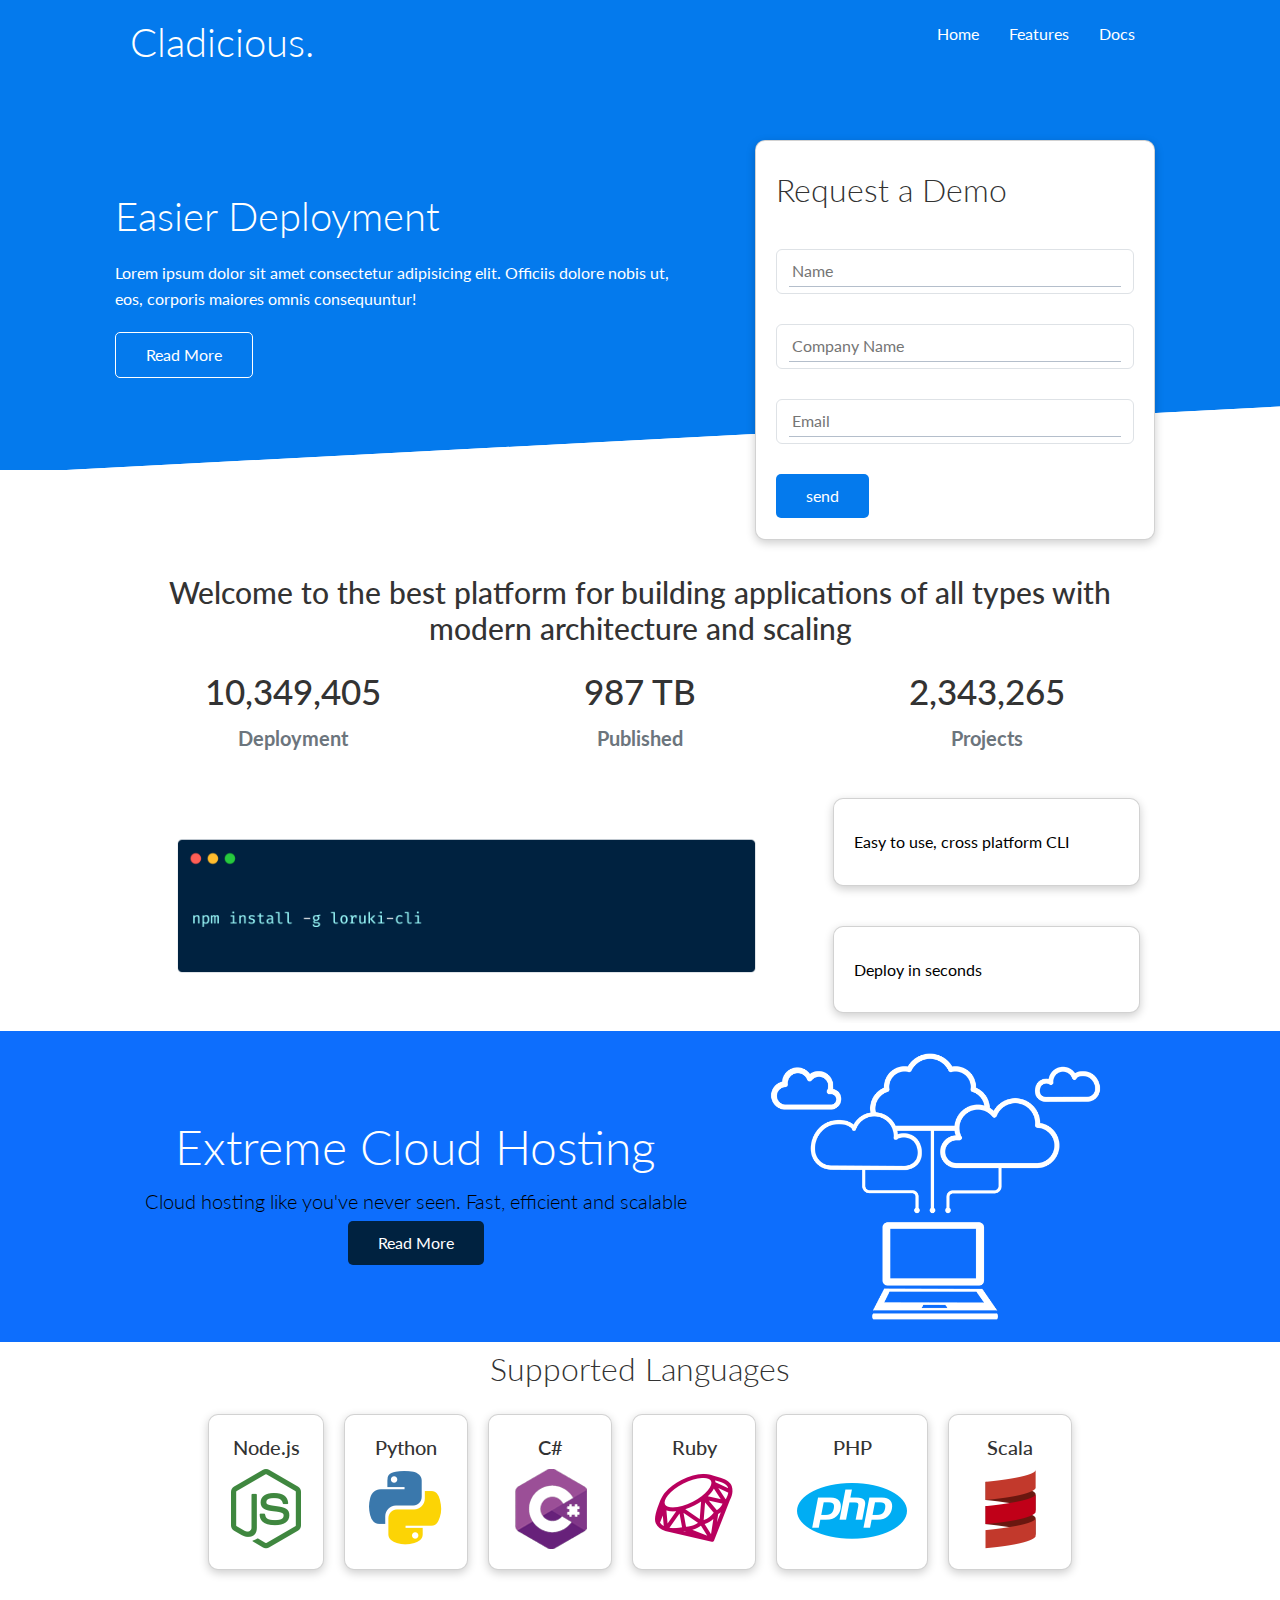
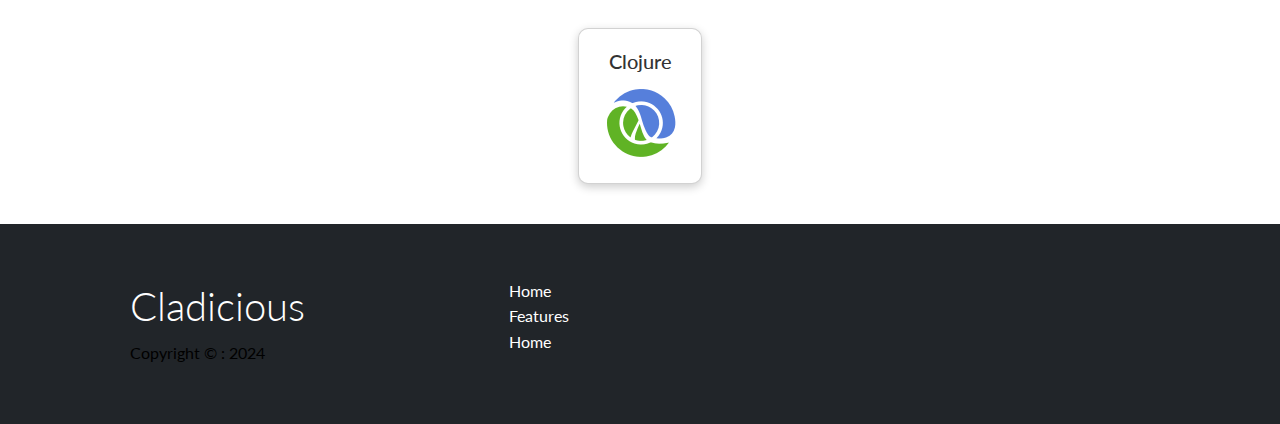
<file: index.html>
<!DOCTYPE html>
<html lang="en">
<head>
    <meta charset="UTF-8">
    <meta name="viewport" content="width=device-width, initial-scale=1.0">
    <link href="https://cdn.jsdelivr.net/npm/bootstrap@5.3.3/dist/css/bootstrap.min.css" rel="stylesheet" integrity="sha384-QWTKZyjpPEjISv5WaRU9OFeRpok6YctnYmDr5pNlyT2bRjXh0JMhjY6hW+ALEwIH" crossorigin="anonymous">
    <link rel="stylesheet" href="https://cdnjs.cloudflare.com/ajax/libs/font-awesome/6.6.0/css/all.min.css" integrity="sha512-Kc323vGBEqzTmouAECnVceyQqyqdsSiqLQISBL29aUW4U/M7pSPA/gEUZQqv1cwx4OnYxTxve5UMg5GT6L4JJg==" crossorigin="anonymous" referrerpolicy="no-referrer" />
    <title>cladicious | cloud hosting website</title>
    <link rel="stylesheet" href="style.css">
</head>
<body>
 <div class="navbar">
    <div class="container flex">
        <h1 class="logo">Cladicious.</h1>
        <nav>
            <ul>
                <li><a href="index.html">Home</a></li>
                <li><a href="features.html">Features</a></li>
                <li><a href="docs.html">Docs</a></li>
            </ul>
        </nav>
        
    </div>
 </div>
 <section class="showcase">
    <div class="container grid">
        <div class="showcase_text">
            <h1>Easier Deployment</h1>
            <p>Lorem ipsum dolor sit amet consectetur adipisicing elit. Officiis dolore nobis ut, eos, corporis maiores omnis consequuntur!</p>
            <a href="features.html" class="btn btn-outline">Read More</a>
        </div>
        <div class="showcase-form card">
            <h2>Request a Demo</h2>
            <form>
                <div class="form-control">
                    <input type="text" name = "name" placeholder="Name" required>
                </div>
                <div class="form-control">
                    <input type="text" name = "Company" placeholder="Company Name" required>
                </div>
                <div class="form-control">
                    <input type="email" name = "email" placeholder="Email" required>
                </div>
                <input type="submit" value="send" class="btn btn-primary">
            </form>
        </div>
    </div>
 </section>
 <!--stats-->
 <section class="stats">
    <div class="container">
        <h3 class="stats-heading text-center my-1">
            Welcome to the best platform for building applications of all types with modern architecture and scaling
        </h3>
        <div class="grid grid-3 text-center my-4">
            <div>
                <i class="fas fa-server fa-3x"></i>
                    <h3>10,349,405</h3>
                    <p class="text-secondary">Deployment</p>
            </div>
            <div>
                <i class="fas fa-upload fa-3x"></i>
                  <h3>987 TB</h3>
                  <p class="text-secondary">Published</p> 
            </div>
            <div>
                <i class="fas fa-project-diagram fa-3x"></i>
                <h3>2,343,265</h3>
                <p class="text-secondary">Projects</p> 
            </div>
        </div>
    </div>
 </section>
 <!--cli-->
 <section class="cli">
    <div class="container grid">
        <img src="images/cli.png" alt="">
        <div class="card">
            <p>Easy to use, cross platform CLI</p>
        </div>
        <div class="card">
            <p>Deploy in seconds</p>
        </div>
    </div>
 </section>
 <section class="cloud bg-primary my-2 py-2">
    <div class="container grid">
        <div class="text-center">
            <h2 class="lg">Extreme Cloud Hosting</h2>
            <p class="lead my-1">Cloud hosting like you've never seen. Fast, efficient and scalable</p>
            <a href="features.html" Class="btn btn-dark">Read More</a>
        </div>
        <img src="images/cloud.png" alt="">
    </div>
 </section>
 <!--language-->
 <section class="languages">
    <h2 class="md text-center my-2">
        Supported Languages
    </h2>
    <div class="container flex">
        <div class="card">
            <h4>Node.js</h4>
            <img src="images/node.png">   
        </div>
        <div class="card">
            <h4>Python</h4>
            <img src="images/python.png">   
        </div>
        <div class="card">
            <h4>C#</h4>
            <img src="images/csharp.png">   
        </div>
        <div class="card">
            <h4>Ruby</h4>
            <img src="images/ruby.png">   
        </div>
        <div class="card">
            <h4>PHP</h4>
            <img src="images/php.png">   
        </div>
        <div class="card">
            <h4>Scala</h4>
            <img src="images/scala.png">   
        </div>
        <div class="card">
            <h4>Clojure</h4>
            <img src="images/clojure.png">   
        </div>
    </div>
 </section>
 <!--footer-->
 <footer class="footer bg-dark py-5">
    <div class="container grid grid-3">
        <div>
            <h1>Cladicious</h1>
            <p>Copyright &copy : 2024</p>
        </div>
        <nav>
            <ul>
                <li><a href="index.html">Home</a></li>
                <li><a href="features.html">Features</a></li>
                <li><a href="docs.html">Home</a></li>
            </ul>
        </nav>
        <div class="social">
            <a href="#"><i class="fab fa-github fa-2x"></i></a>
            <a href="#"><i class="fab fa-facebook fa-2x"></i></a>
            <a href="#"><i class="fab fa-instagram fa-2x"></i></a>
            <a href="#"><i class="fab fa-twitter fa-2x"></i></a> 
        </div>
    </div>
 </footer>
</body>
</html>
</file>
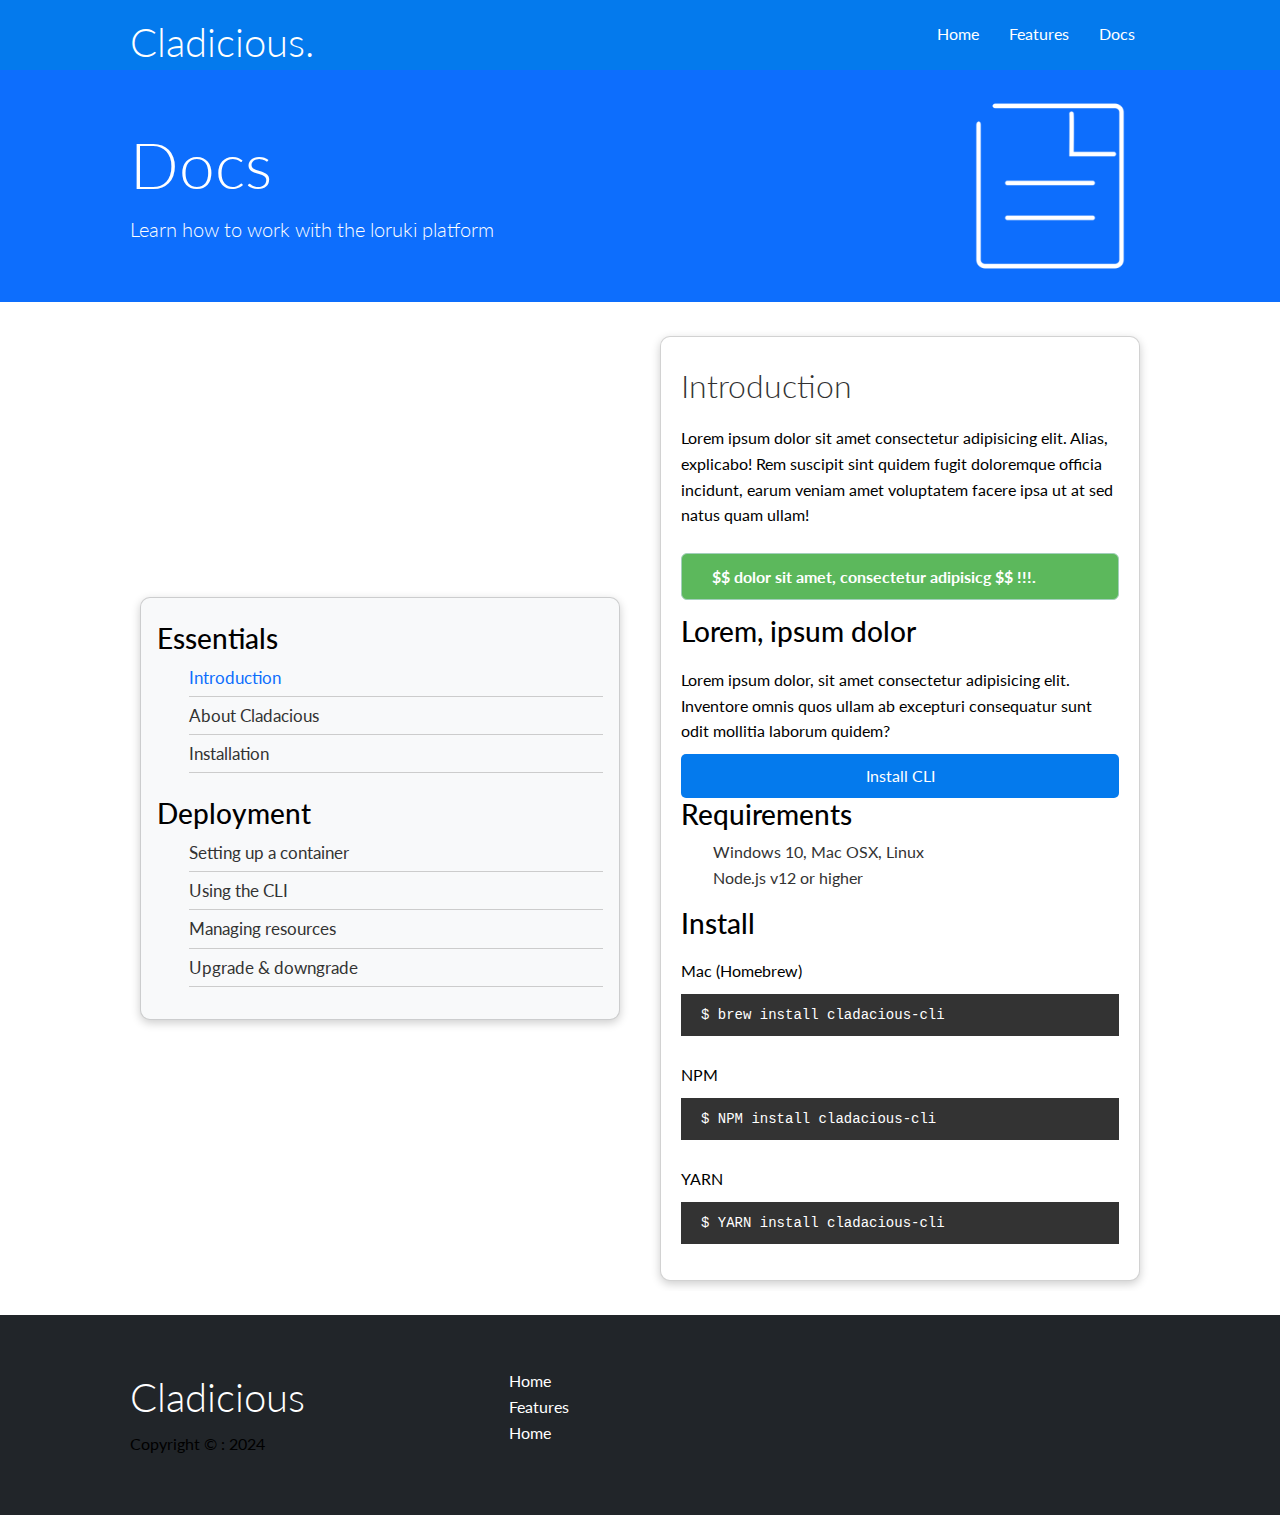
<file: docs.html>
<!DOCTYPE html>
<html lang="en">
<head>
    <meta charset="UTF-8">
    <meta name="viewport" content="width=device-width, initial-scale=1.0">
    <link href="https://cdn.jsdelivr.net/npm/bootstrap@5.3.3/dist/css/bootstrap.min.css" rel="stylesheet" integrity="sha384-QWTKZyjpPEjISv5WaRU9OFeRpok6YctnYmDr5pNlyT2bRjXh0JMhjY6hW+ALEwIH" crossorigin="anonymous">
    <link rel="stylesheet" href="https://cdnjs.cloudflare.com/ajax/libs/font-awesome/6.6.0/css/all.min.css" integrity="sha512-Kc323vGBEqzTmouAECnVceyQqyqdsSiqLQISBL29aUW4U/M7pSPA/gEUZQqv1cwx4OnYxTxve5UMg5GT6L4JJg==" crossorigin="anonymous" referrerpolicy="no-referrer" />
    <title>cladicious | cloud hosting website</title>
    <link rel="stylesheet" href="style.css">
</head>
<body>
 <div class="navbar">
    <div class="container flex">
        <h1 class="logo">Cladicious.</h1>
        <nav>
            <ul>
                <li><a href="index.html">Home</a></li>
                <li><a href="features.html">Features</a></li>
                <li><a href="Docs.html">Docs</a></li>
            </ul>
        </nav>
        
    </div>
 </div>
 <!--head-->
 <section class="docs-head bg-primary py-3">
    <div class="container grid">
        <div>
            <h1 class="xl">Docs</h1>
            <p class="lead">
                  Learn how to work with the loruki platform
            </p>
        </div>
        <img src="images/docs.png" alt="">
    </div>
 </section>
 <!--docs main-->
 <section class="docs-main my-4">
    <div class="container grid">
        <div class="card bg-light p-3">
            <h3 class="my-2">Essentials</h3>
            <nav>
                <ul>
                    <li><a class="text-primary" href ="#">Introduction</a></li>
                    <li><a href ="#">About Cladacious</a></li>
                    <li><a href ="#">Installation</a></li>

                </ul>
            </nav>
            <h3 class="my-2">Deployment</h3>
            <nav>
                <ul>
                    <li><a href ="#">Setting up a container</a></li>
                    <li><a href ="#">Using the CLI</a></li>
                    <li><a href ="#">Managing resources</a></li>
                    <li><a href ="#">Upgrade & downgrade</a></li>
                </ul>
            </nav>
        </div>
        <div class="card">
            <h2>Introduction</h2>
            <p>Lorem ipsum dolor sit amet consectetur adipisicing elit. Alias, explicabo! Rem suscipit sint quidem fugit doloremque officia incidunt, earum veniam amet voluptatem facere ipsa ut at sed natus quam ullam!</p>
            <div class="alert alert-success">
                <i class="fas fas-info"></i> $$ dolor sit amet, consectetur adipisicg $$ !!!.
            </div>
            <h3>Lorem, ipsum dolor</h3>
            <p>Lorem ipsum dolor, sit amet consectetur adipisicing elit. Inventore omnis quos ullam ab excepturi consequatur sunt odit mollitia laborum quidem?</p>
            <a href="#" class="btn btn-primary">Install CLI</a>
            <h3>Requirements</h3>
            <ul>
                <li>Windows 10, Mac OSX, Linux</li>
                <li>Node.js v12 or higher</li>
            </ul>
            <h3>Install</h3>
            <p>Mac (Homebrew)</p>
            <pre><code>$ brew install cladacious-cli</code></pre>
            <p>NPM</p>
            <pre><code>$ NPM install cladacious-cli</code></pre>
            <p>YARN</p>
            <pre><code>$ YARN install cladacious-cli</code></pre>
        </div>
    </div>
 </section>
 <!--footer-->
 <footer class="footer bg-dark py-5">
    <div class="container grid grid-3">
        <div>
            <h1>Cladicious</h1>
            <p>Copyright &copy : 2024</p>
        </div>
        <nav>
            <ul>
                <li><a href="index.html">Home</a></li>
                <li><a href="features.html">Features</a></li>
                <li><a href="docs.html">Home</a></li>
            </ul>
        </nav>
        <div class="social">
            <a href="#"><i class="fab fa-github fa-2x"></i></a>
            <a href="#"><i class="fab fa-facebook fa-2x"></i></a>
            <a href="#"><i class="fab fa-instagram fa-2x"></i></a>
            <a href="#"><i class="fab fa-twitter fa-2x"></i></a> 
        </div>
    </div>
 </footer>
</body>
</html>
</file>
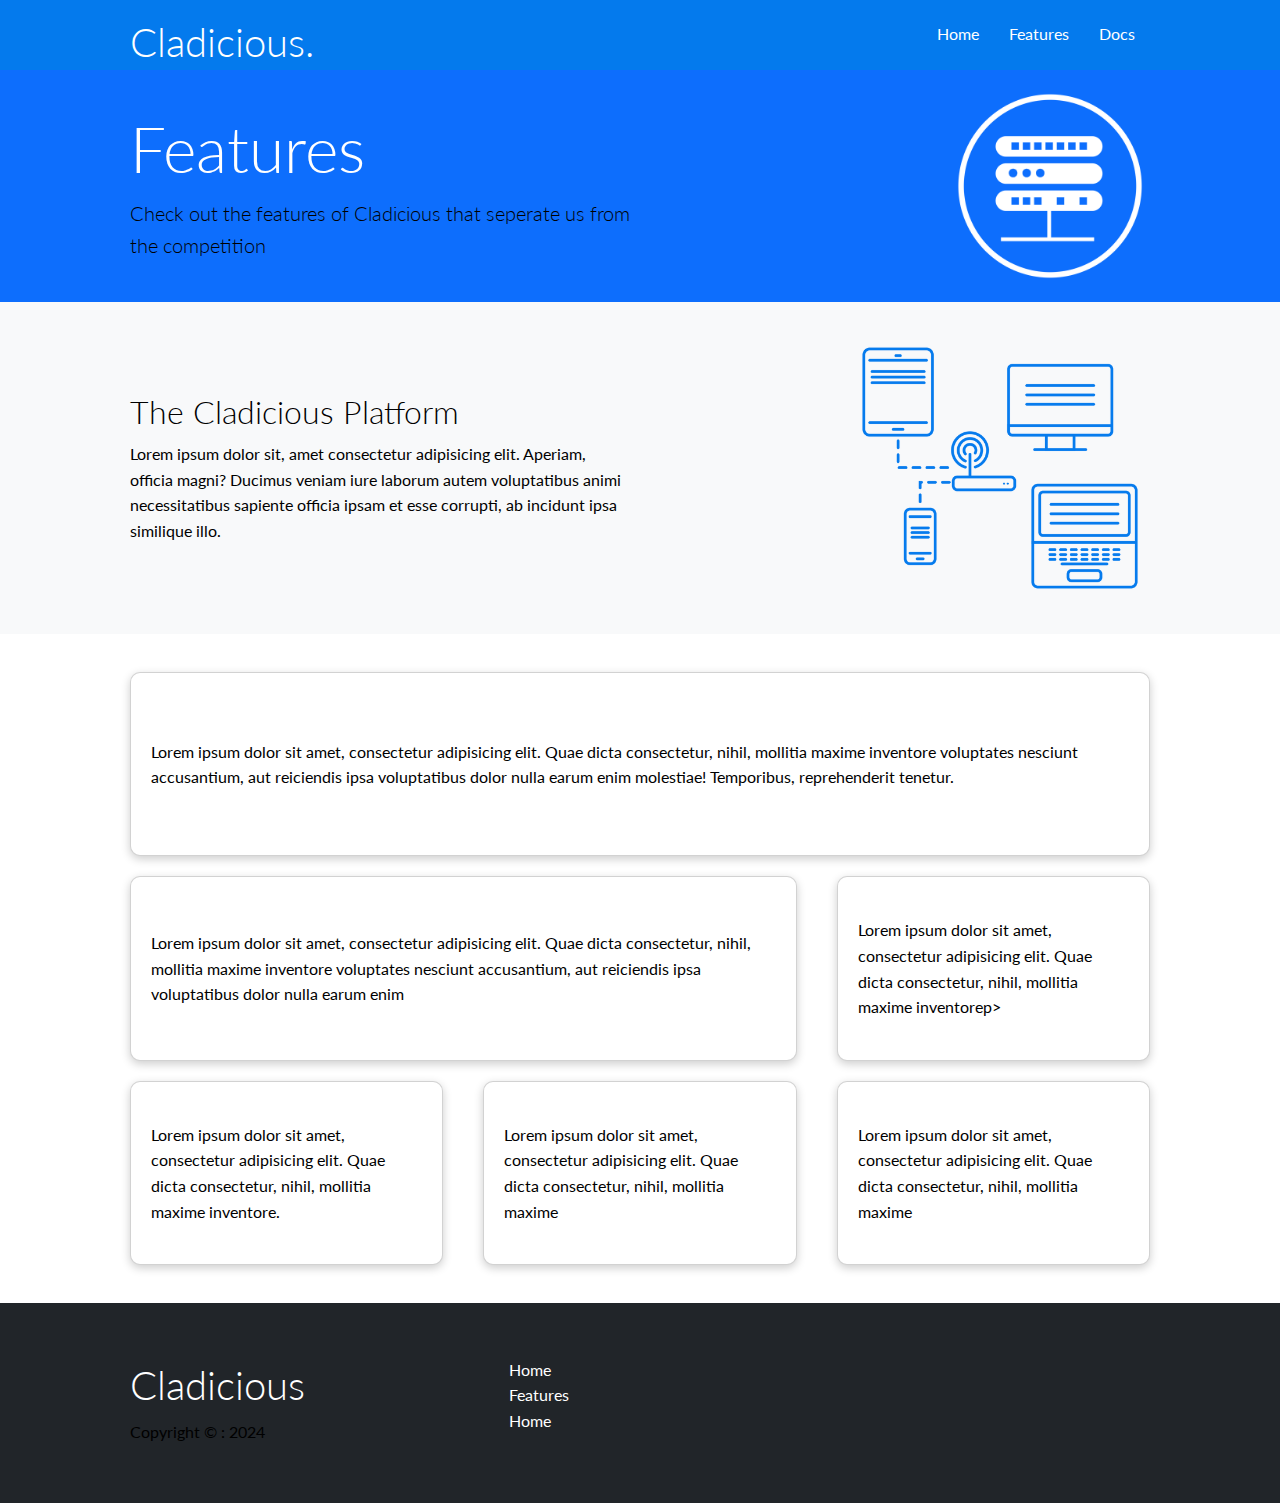
<file: features.html>
<!DOCTYPE html>
<html lang="en">
<head>
    <meta charset="UTF-8">
    <meta name="viewport" content="width=device-width, initial-scale=1.0">
    <link href="https://cdn.jsdelivr.net/npm/bootstrap@5.3.3/dist/css/bootstrap.min.css" rel="stylesheet" integrity="sha384-QWTKZyjpPEjISv5WaRU9OFeRpok6YctnYmDr5pNlyT2bRjXh0JMhjY6hW+ALEwIH" crossorigin="anonymous">
    <link rel="stylesheet" href="https://cdnjs.cloudflare.com/ajax/libs/font-awesome/6.6.0/css/all.min.css" integrity="sha512-Kc323vGBEqzTmouAECnVceyQqyqdsSiqLQISBL29aUW4U/M7pSPA/gEUZQqv1cwx4OnYxTxve5UMg5GT6L4JJg==" crossorigin="anonymous" referrerpolicy="no-referrer" />
    <title>cladicious | cloud hosting website</title>
    <link rel="stylesheet" href="style.css">
</head>
<body>
 <div class="navbar">
    <div class="container flex">
        <h1 class="logo">Cladicious.</h1>
        <nav>
            <ul>
                <li><a href="index.html">Home</a></li>
                <li><a href="features.html">Features</a></li>
                <li><a href="Docs.html">Docs</a></li>
            </ul>
        </nav>
        
    </div>
 </div>
 <!--head-->
 <section class="features-head bg-primary py-3">
    <div class="container grid">
        <div>
            <h1 class="xl">Features</h1>
            <p class="lead">
                Check out the features of Cladicious that seperate us from the competition
            </p>
        </div>
        <img src="images/server.png" alt="">
    </div>
 </section>
 <!--subhead-->
 <section class="features-sub-head bg-light py-3">
    <div class="container grid">
        <div>
            <h1 class="md">The Cladicious Platform</h1>
            <p >
               Lorem ipsum dolor sit, amet consectetur adipisicing elit. Aperiam, officia magni? Ducimus veniam iure laborum autem voluptatibus animi necessitatibus sapiente officia ipsam et esse corrupti, ab incidunt ipsa similique illo.
            </p>
        </div>
        <img src="images/server2.png" alt="">
    </div>
 </section>
 <section class="features-main my-2">
    <div class="container grid grid-3">
        <div class="card flex">
            <i class="fas fa-server fa-3x"></i>
            <p>Lorem ipsum dolor sit amet, consectetur adipisicing elit. Quae dicta consectetur, nihil, mollitia maxime inventore voluptates nesciunt accusantium, aut reiciendis ipsa voluptatibus dolor nulla earum enim molestiae! Temporibus, reprehenderit tenetur.</p>
        </div>
        <div class="card flex">
            <i class="fas fa-network-wired fa-3x"></i>
            <p>Lorem ipsum dolor sit amet, consectetur adipisicing elit. Quae dicta consectetur, nihil, mollitia maxime inventore voluptates nesciunt accusantium, aut reiciendis ipsa voluptatibus dolor nulla earum enim</p>
        </div>
        <div class="card flex">
            <i class="fas fa-laptop-code fa-3x"></i>
            <p>Lorem ipsum dolor sit amet, consectetur adipisicing elit. Quae dicta consectetur, nihil, mollitia maxime inventorep>
        </div>
        <div class="card flex">
            <i class="fas fa-database fa-3x"></i>
            <p>Lorem ipsum dolor sit amet, consectetur adipisicing elit. Quae dicta consectetur, nihil, mollitia maxime inventore.</p>
        </div>
        <div class="card flex">
            <i class="fas fa-power-off fa-3x"></i>
            <p>Lorem ipsum dolor sit amet, consectetur adipisicing elit. Quae dicta consectetur, nihil, mollitia maxime </p>
        </div>
        <div class="card flex">
            <i class="fas fa-upload fa-3x"></i>
            <p>Lorem ipsum dolor sit amet, consectetur adipisicing elit. Quae dicta consectetur, nihil, mollitia maxime</p>
        </div>

    </div>
 </section>
 <!--footer-->
 <footer class="footer bg-dark py-5">
    <div class="container grid grid-3">
        <div>
            <h1>Cladicious</h1>
            <p>Copyright &copy : 2024</p>
        </div>
        <nav>
            <ul>
                <li><a href="index.html">Home</a></li>
                <li><a href="features.html">Features</a></li>
                <li><a href="docs.html">Home</a></li>
            </ul>
        </nav>
        <div class="social">
            <a href="#"><i class="fab fa-github fa-2x"></i></a>
            <a href="#"><i class="fab fa-facebook fa-2x"></i></a>
            <a href="#"><i class="fab fa-instagram fa-2x"></i></a>
            <a href="#"><i class="fab fa-twitter fa-2x"></i></a> 
        </div>
    </div>
 </footer>
</body>
</html>
</file>
<file: style.css>
@import url('https://fonts.googleapis.com/css2?family=Lato:ital,wght@0,100;0,300;0,400;0,700;0,900;1,100;1,300;1,400;1,700;1,900&display=swap');

:root{
    --primary-color:#047aed;
    --secondary-color:#1c3fa8;
    --dark-color: #002240;
    --light-color: #f4f4f4;
    --success-color: #5cb85c;
    --error-color: #d9534f;
}
*{
    box-sizing: border-box;
    padding:0;
    margin:0;
}
body{
    font-family: 'Lato', sans-serif;
    color:#333;
    line-height:1.6;
}
ul{
    list-style-type:none; 
}
a{
    text-decoration: none;
    color:#333;
}
h1 , h2{
    font-weight: 300;
    line-height: 1.2;
    margin: 10px 0;
}
p{
    margin: 10px 0;
}
img{
    width: 100%;
}
code, pre{
    background: #333;
    color:#fff;
    padding: 10px;
}
.navbar{
    background-color: var(--primary-color);
    color: #fff;
    height: 70px;
}
.navbar .container{
    overflow: visible;
}
.navbar ul{
    display:flex;
}
.navbar a{
    color:#fff;
    padding:10px;
    margin: 0 5px;
}
.navbar a:hover{
    border-bottom: 2px #fff solid;
}
.navbar .flex{
    justify-content: space-between;
}
/*animations*/
@keyframes slideInFromLeft{
    10%{
        transform: translateX(-100%);
    }
    100%{
        transform: translateX(0);
    }
}
@keyframes slideInFromRight{
    0%{
        transform: translateX(100%);
    }
    100%{
        transform: translateX(0);
    }
}
@keyframes slideInFromTop{
    0%{
        transform: translateY(-100%);
    }
    100%{
        transform: translateY(0);
    }
}
@keyframes slideInFromBottom{
    0%{
        transform: translateY(100%);
    }
    100%{
        transform: translateY(0);
    }
}

/*Showcase*/
.showcase{
    height:400px;
    background-color: var(--primary-color);
    color:#fff;
    position: relative;
}
.showcase h1{
    font-size: 40px;
}
.showcase p {
    color:#fff;
    margin: 20px 0;
}
.showcase .grid{
    overflow:visible;
    grid-template-columns: 55% 45%;
    gap:30px;

}
.showcase_text{
    animation: slideInFromLeft 1s ease-in;
}
.showcase-form{
    position: relative;
    top: 60px;
    height: 400px;
    width:400px;
    padding:40px;
    z-index: 100;
    justify-self: flex-end;
    animation: slideInFromRight 1s ease-in;
}
.showcase-form .form-control{
    margin:30px 0;
}
.showcase-form input[type='text'],
.showcase-form input[type='email']{
    border:0;
    border-bottom: 1px solid #b4becb;
    width:100%;
    padding:3px;
    font-size:16px;
}
.showcase-form input:focus{
    outline:none;
}
.showcase::before,.showcase::after{
    content:'';
    position:absolute;
    height: 100px;
    bottom: -70px;
    right:0;
    left: 0;
    background: #fff;
    transform: skewY(-3deg);
    -webkit-transform: skewY(-3deg);
    -moz-transform: skewY(-3deg);
    -ms-transform: skewY(-3deg);
}
/*stats*/
.stats{
    padding-top: 100px;
    animation: slideInFromBottom 1s ease-in;

}
.stats-heading{
    font-size: 30px;
}
.stats .grid h3{
    font-size: 35px;
}
.stats .grid p{
    font-size: 20px;
    font-weight: bold;
}
.cli .grid{
    grid-template-columns: repeat(3 , 1fr);
    grid-template-rows: repeat(2 , 1fr);
}
.cli .grid > *:first-child{
    grid-column: 1/span 2;
    grid-row: 1/ span 2;
}
/*cloud*/
.cloud .grid{
    grid-template-columns: 4fr 3fr;
}
/*languages*/
.languages .flex{
    flex-wrap: wrap;

}
.languages .card{
    text-align: center;
    margin: 18px 10px 40px;
    transition: transform 0.2s ease-in;
}
.languages .card h4{
    font-size: 20px;
    margin-bottom:10px;
}
.languages .card:hover{
    transform:translateY(-15px);
}
/*features*/
.features-head img, .docs-head img{
    width:200px;
    justify-self: flex-end;
}
.features-sub-head img{
    width: 300px;
    justify-self: flex-end;
}
.features-sub-head .md , p, .docs-main .container h3{
    color:black;
}
.features-main .card> i{
    margin-right: 20px;
}
.features-main .grid{
    padding: 30px;
}
.features-main .grid{
    grid-template-columns: 1fr 1fr 1fr;
    grid-template-rows: 1fr 1fr 1fr;
}
.features-main .grid> *:first-child{
    grid-column: 1/ span 3;
}
.features-main .grid>*:nth-child(2){
    grid-column:1/span 2;

}
/*docs*/
.docs-head .grid p{
    color: white;
}
.docs-main h3{
    margin: 20ppx;
}
.docs-main grid{
    grid-template-columns: 1fr 2fr;
    align-items: flex-start;
}
.docs-main nav li{
    font-size: 17px;
    padding-bottom: 5px;
    margin-bottom: 5px;
    border-bottom: 1px #ccc solid;
}
/*footer*/
.footer .social a{
    margin: 0 10px;
}
/*Tablets and under */                                                                          
@media(max-width: 768px){
  .grid, .showcase .grid, .stats .grid, .cli .grid .cloud .grid, .features-main .grid, .docs-main .grid{
    grid-template-columns: 1fr;
    grid-template-rows: 1fr;
  }

  .showcase{
    height: auto;
  }
  .showcase_text{
    text-align: center;
    margin-top: 40px;
    animation: slideInFromTop 1s ease-in;
  }
  .showcase-form{
    justify-self: center;
    margin: auto; 
    animation: slideInFromBottom 1s ease-in;
  }
.cli .grid > *:first-child{
    grid-column: 1;

}
.features-head, .features-sub-head, .docs-head{
    text-align: center;
}
.features-head img, .features-sub-head img, .docs-head img{
    justify-self: center;
}
.features-main .grid>*:first-child,
.features-main .grid>*:nth-child(2){
    grid-column: 1;
}
}
/*mobile*/
@media(max-width: 500px){
    .navbar{
        height:110px;
    }
    .navbar .flex{
        flex-direction: column;
    }
    .navbar ul{
        padding:10px;
        background-color: rgba(0,0,0,0.1);
    }
    .cli .grid > *:first-child{
        grid-column: 1;
    
    }
}
/*Utilities*/
.container{
    max-width:1100px;
    margin: 0 auto;
    overflow:auto;
    padding: 0 40px;
}
.card{
    background-color: white;
    color:#333;
    border-radius: 10px;
    box-shadow: 0 3px 10px rgba(0,0,0,0.2);
    padding:20px;
    margin:10px;
}
.btn{
    display:inline-block;
    padding:10px 30px;
    cursor: pointer;
    background: var(--primary-color);
    color:#fff;
    border:none;
    border-radius: 5px;
}
.btn-outline{
    background-color: transparent;
    border: 1px #fff solid;
}
.btn:hover{
    transform:scale(0.98);
}
.bg-primary, .btn-primary{
    background-color: var(--primary-color);
    color:#fff;
}
.bg-secondary, .btn-secondary{
    background-color: var(--secondary-color);
    color:#fff;
}
.bg-dark, .btn-dark{
    background-color: var(--dark-color);
    color:#fff;
}
.bg-light, .btn-light{
    background-color: var(--light-color);
    color:#fff;
}
.bg-primary a, .btn-primary a, .bg-secondary a, .btn-secondary a,.bg-dark a, .btn-dark a{
   color:#fff ;
}
.text-primary{
  color: var(--primary-color);
}
.text-secondary{
    color: var(--secondary-color);
   
}
.text-dark{
    color: var(--dark-color);
   
}
.text-light{
    color: var(--light-color);
  
}

/*text-sizes*/
.lead{
    font-size:20px;
}
.sm{
    font-size:1rem;
}
.md{
    font-size:2rem;
}
.lg{
    font-size:3rem;
}
.xl{
    font-size:4rem;
}

.text-center{
    text-align: center;
}
/*alert*/
.alert{
    background-color: var(--light-color);
    padding: 10px 20px;
    font-weight: bold;
    margin: 15px 0;
}
.alert i{
    margin-right: 10px;
}
.alert-success{
  background-color: var(--success-color);
  color:#fff;
}
.alert-error{
background-color: var(--error-color);
color: #fff;
}
.flex{
    display:flex;
    justify-content: center;
    align-items:center;
    height:100%;
}
.grid{
    display:grid;
    grid-template-columns: repeat(2 , 1fr);
    gap: 20px;
    justify-content: center;
    align-items: center;
    height:100%;
}
.grid-3{
    grid-template-columns: repeat(3 , 1fr);
}
/*margin*/
.my-1{
    margin: 1rem 0;
}
.my-2{
    margin: 1.5rem 0;
}
.my-3{
    margin: 2rem 0;
}
.my-4{
    margin: 3rem 0;
}
.my-5{
    margin: 4rem 0;
}
.m-1{
    margin: 1rem ;
}
.m-2{
    margin: 1.5rem ;
}
.m-3{
    margin: 2rem ;
}
.m-4{
    margin: 3rem ;
}
.m-5{
    margin: 4rem ;
}
.py-1{
    padding: 1rem 0;
}
.py-2{
    padding: 1.5rem 0;
}
.py-3{
    padding: 2rem 0;
}
.py-4{
    padding: 3rem 0;
}
.py-5{
    padding: 4rem 0;
}
.p-1{
    padding: 1rem ;
}
.p-2{
    padding: 1.5rem ;
}
.p-3{
    padding: 2rem ;
}
.p-4{
    padding: 3rem ;
}
.p-5{
    padding: 4rem ;
}
</file>
